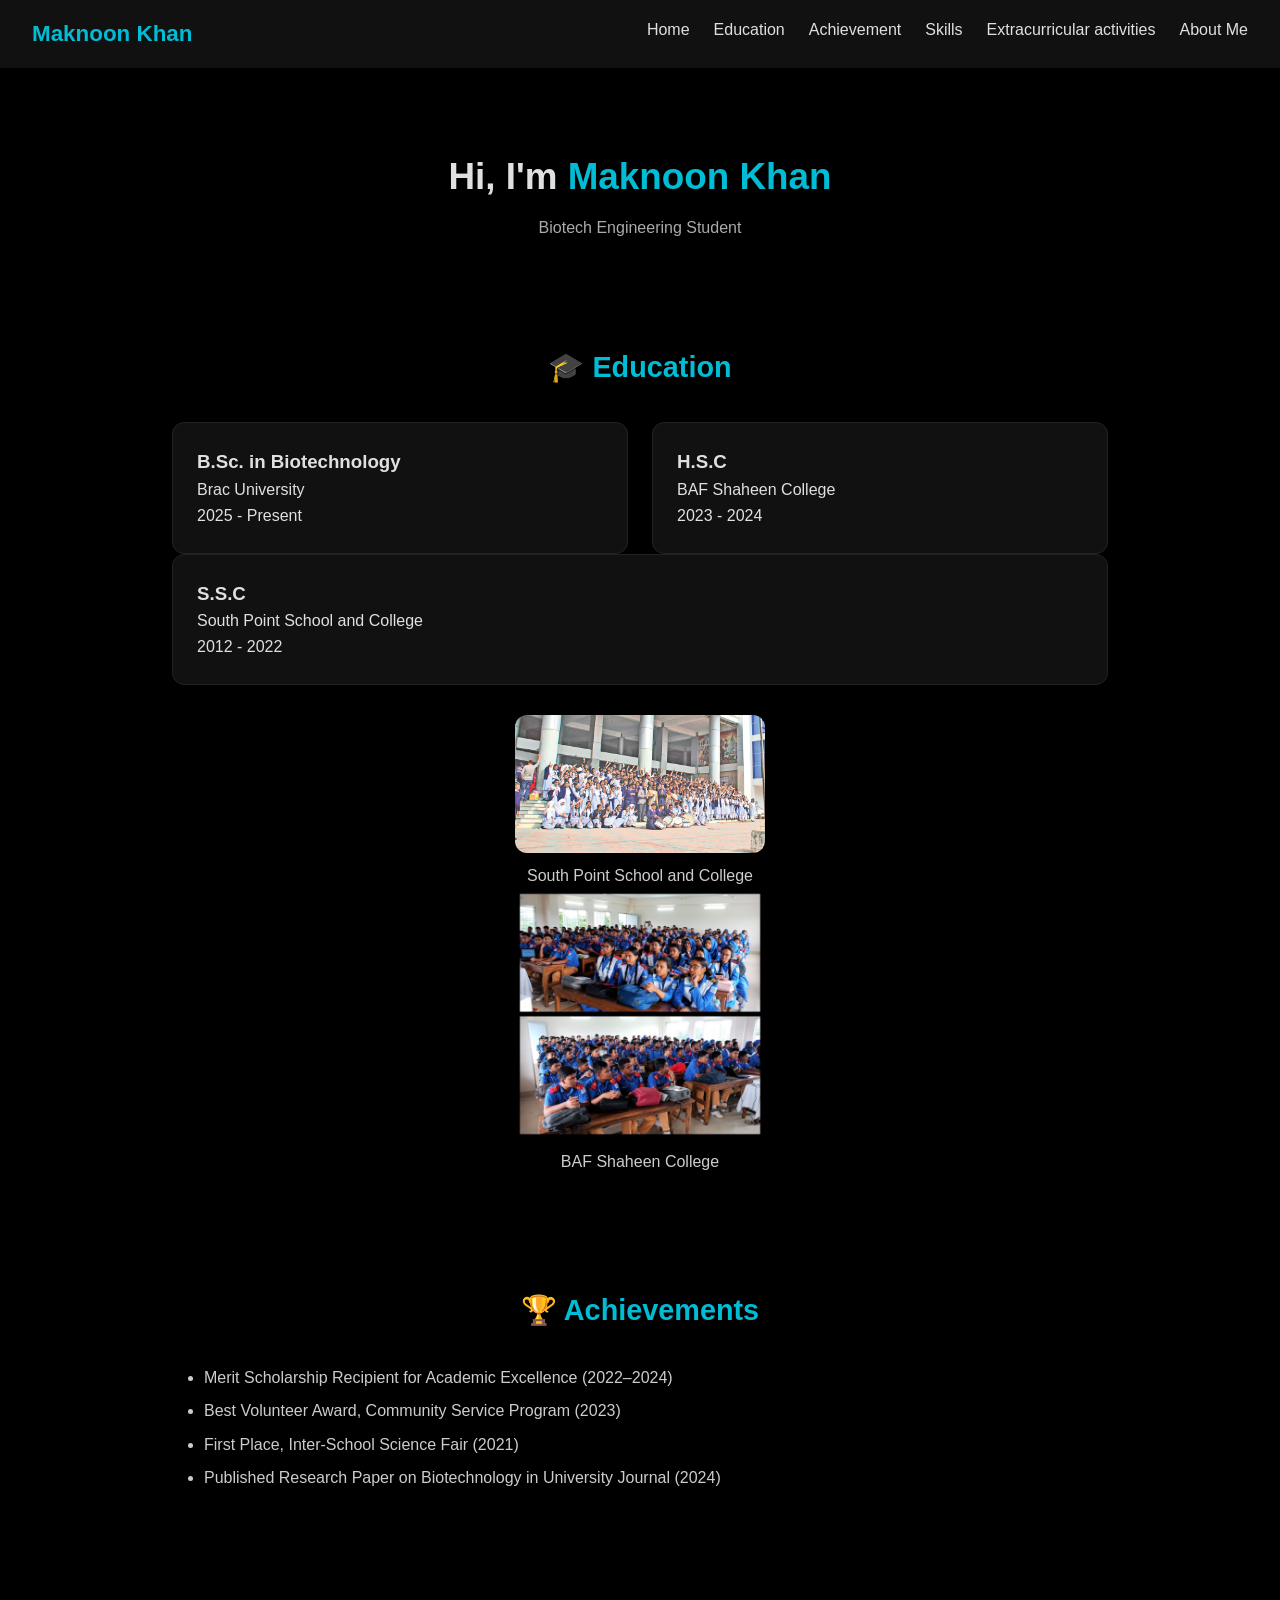
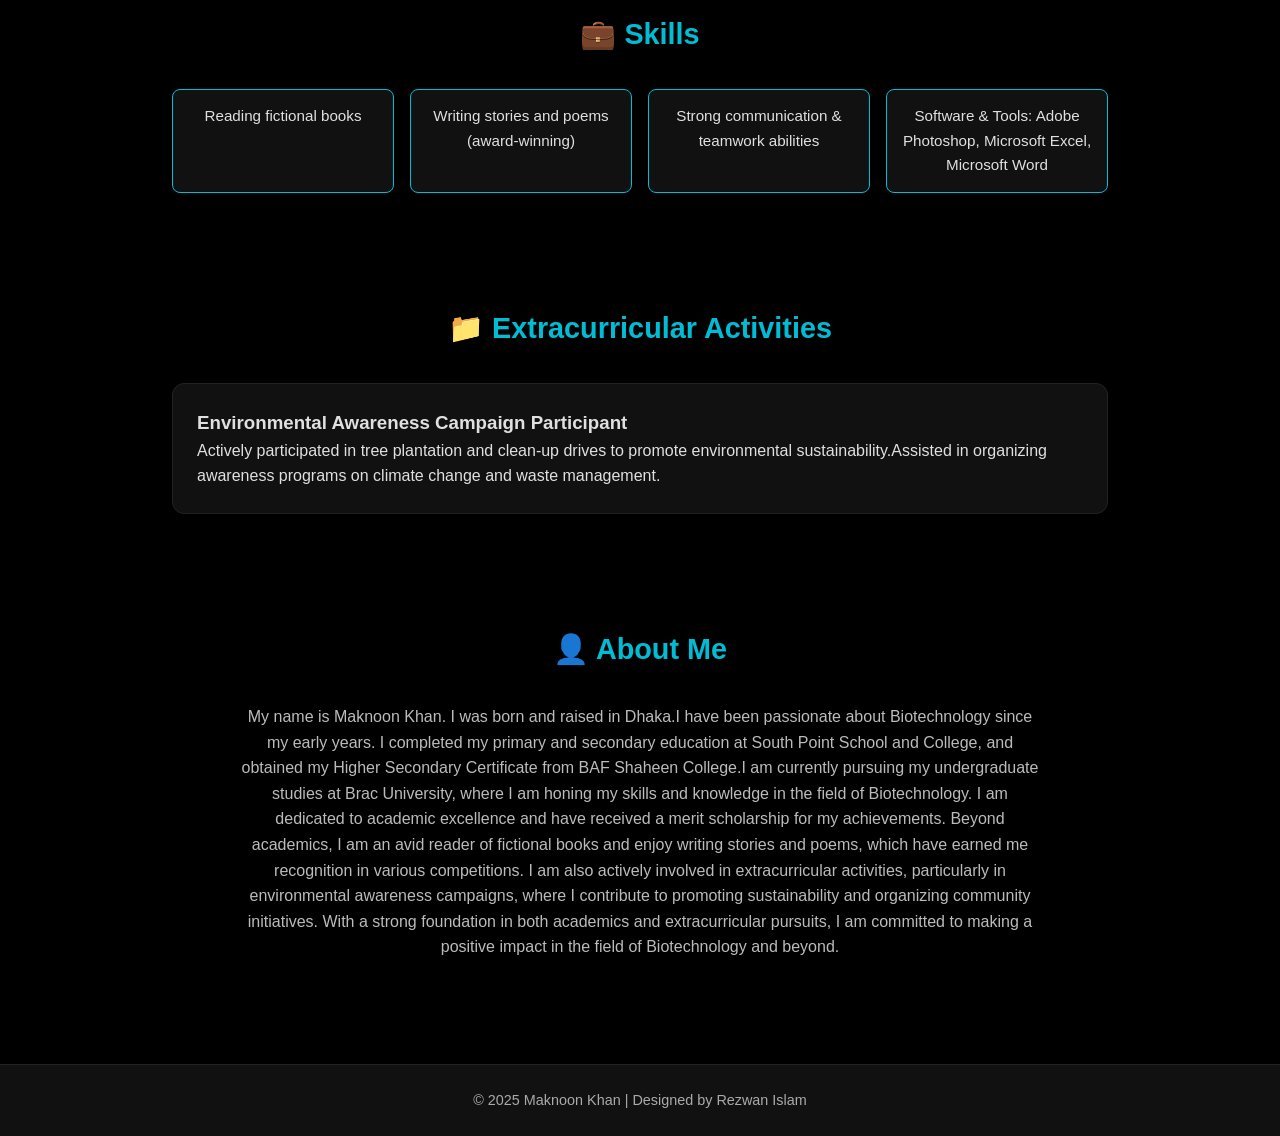
<file: index.html>
<html lang="en">
<head>
  <meta charset="UTF-8" />
  <meta name="viewport" content="width=device-width, initial-scale=1.0" />
  <title>Maknoon Khan - Portfolio</title>
  <link rel="stylesheet" href="style200.css" />
</head>
<body>
  <nav>
    <div class="logo">Maknoon Khan</div>
    <ul class="nav-links">
      <li><a href="#home">Home</a></li>
      <li><a href="#education">Education</a></li>
      <li><a href="#achievement">Achievement</a></li>
      <li><a href="#skills">Skills</a></li>
      <li><a href="#extracurricular activities">Extracurricular activities</a></li>
      <li><a href="#about">About Me</a></li>
    </ul>
  </nav>

  <section id="home" class="hero">

    <h1>Hi, I'm <span>Maknoon Khan</span></h1>
    <p>Biotech Engineering Student</p>
  </section>

  <section id="education" class="section">
    <h2>🎓 Education</h2>
    <div class="cards">
      <div class="card">
        <h3>B.Sc. in Biotechnology</h3>
        <p>Brac University</p>
        <p>2025 - Present</p>
      </div>
      <div class="card">
        <h3>H.S.C</h3>
        <p>BAF Shaheen College</p>
        <p>2023 - 2024</p>
      </div>
    </div>
    <div class="card">
        <h3>S.S.C</h3>
        <p>South Point School and College</p>
        <p> 2012 - 2022</p>
      </div>
    </div>
    <div class="edu-pics">
      <div class="pic-card">
        <img src="observerbd.com_1578768567.jpg" alt="South Point School and College" />
        <p>South Point School and College</p>
      </div>
    </div>
    <div class="pic-card">
      <img src="shaheen3.jpg" alt="BAF Shaheen College" />
      <p>BAF Shaheen College</p>
    </div>
  </section>

  <section id="achievement" class="section">
    <h2>🏆 Achievements</h2>
    <ul>
      <li>Merit Scholarship Recipient for Academic Excellence (2022–2024)</li>
      <li>Best Volunteer Award, Community Service Program (2023)</li>
      <li>First Place, Inter-School Science Fair (2021)</li>
      <li>Published Research Paper on Biotechnology in University Journal (2024)</li>
    </ul>
  </section>

  <section id="skills" class="section">
    <h2>💼 Skills</h2>
    <div class="skills-grid">
      <div class="skill">Reading fictional books</div>
      <div class="skill">Writing stories and poems (award-winning)
</div>
      <div class="skill">Strong communication & teamwork abilities</div>
      <div class="skill">Software & Tools: Adobe Photoshop, Microsoft Excel, Microsoft Word
</div>
    </div>
  </section>

  <section id="Extracurricular Activities" class="section">
    <h2>📁 Extracurricular Activities</h2>
    <div class="cards">
      <div class="card">
        <h3>Environmental Awareness Campaign Participant</h3>
        <p>Actively participated in tree plantation and clean-up drives to promote environmental sustainability.Assisted in organizing awareness programs on climate change and waste management.</p>
      </div>
    </div>
  </section>

  <section id="about" class="section">
    <h2>👤 About Me</h2>
    <p>
      My name is Maknoon Khan. I was born and raised in Dhaka.I have been passionate about Biotechnology since my early years. I completed my primary and secondary education at South Point School and College, and obtained my Higher Secondary Certificate from BAF Shaheen College.I am currently pursuing my undergraduate studies at Brac University, where I am honing my skills and knowledge in the field of Biotechnology. I am dedicated to academic excellence and have received a merit scholarship for my achievements. Beyond academics, I am an avid reader of fictional books and enjoy writing stories and poems, which have earned me recognition in various competitions. I am also actively involved in extracurricular activities, particularly in environmental awareness campaigns, where I contribute to promoting sustainability and organizing community initiatives. With a strong foundation in both academics and extracurricular pursuits, I am committed to making a positive impact in the field of Biotechnology and beyond.
    </p>
  </section>

  <footer>
    <p>© 2025 Maknoon Khan | Designed by Rezwan Islam</p>
  </footer>
</body>
</html>
</file>
<file: style200.css>
* {
  margin: 0;
  padding: 0;
  box-sizing: border-box;
  font-family: "Poppins", sans-serif;
  scroll-behavior: smooth;
}

/* ===== Base Theme ===== */
body {
  background-color: #000;
  color: #e0e0e0;
  line-height: 1.6;
}

/* ===== Navbar ===== */
nav {
  background-color: #111;
  display: flex;
  justify-content: space-between;
  align-items: center;
  padding: 1rem 2rem;
  position: sticky;
  top: 0;
  z-index: 100;
  box-shadow: 0 2px 10px rgba(0, 0, 0, 0.6);
}

.logo {
  font-size: 1.4rem;
  font-weight: 600;
  color: #00bcd4;
}

.nav-links {
  list-style: none;
  display: flex;
  gap: 1.5rem;
}

.nav-links a {
  color: #e0e0e0;
  text-decoration: none;
  font-weight: 500;
  transition: color 0.3s ease;
}

.nav-links a:hover {
  color: #00bcd4;
}

/* ===== Hero Section ===== */
.hero {
  text-align: center;
  padding: 5rem 2rem 3rem;
}

.profile-pic {
  width: 180px;
  height: 180px;
  border-radius: 50%;
  border: 3px solid #00bcd4;
  object-fit: cover;
  filter: brightness(1.15) contrast(1.1);
  transition: all 0.3s ease;
  margin-bottom: 1rem;
}

.profile-pic:hover {
  filter: brightness(1.25) contrast(1.2) saturate(1.1);
  box-shadow: 0 0 25px #00bcd4;
}

.hero h1 {
  font-size: 2.3rem;
  margin-bottom: 0.5rem;
}

.hero span {
  color: #00bcd4;
}

.hero p {
  color: #aaa;
  max-width: 700px;
  margin: 0.5rem auto 0;
  font-size: 1rem;
}

/* ===== Section Layout ===== */
.section {
  padding: 3.5rem 2rem;
  max-width: 1000px;
  margin: 0 auto;
}

.section h2 {
  text-align: center;
  color: #00bcd4;
  margin-bottom: 2rem;
  font-size: 1.8rem;
}

/* ===== Cards (Education, Projects) ===== */
.cards {
  display: grid;
  grid-template-columns: repeat(auto-fit, minmax(260px, 1fr));
  gap: 1.5rem;
}

.card {
  background-color: #111;
  border-radius: 12px;
  padding: 1.5rem;
  transition: all 0.3s ease;
  border: 1px solid #222;
}

.card:hover {
  transform: translateY(-5px);
  box-shadow: 0 0 20px rgba(0, 188, 212, 0.4);
  border-color: #00bcd4;
}

/* ===== Achievements ===== */
ul {
  list-style: disc;
  margin-left: 2rem;
  color: #ccc;
}

li {
  margin-bottom: 0.5rem;
}

/* ===== Skills Section ===== */
.skills-grid {
  display: grid;
  grid-template-columns: repeat(auto-fit, minmax(180px, 1fr));
  gap: 1rem;
  text-align: center;
}

.skill {
  background-color: #111;
  border: 1px solid #00bcd4;
  padding: 0.9rem;
  border-radius: 8px;
  transition: all 0.3s ease;
  font-size: 0.95rem;
}

.skill:hover {
  background-color: #00bcd4;
  color: #000;
  transform: scale(1.05);
}

/* ===== About Me ===== */
#about p {
  text-align: center;
  max-width: 800px;
  margin: 0 auto;
  color: #bbb;
  font-size: 1rem;
}

/* ===== Footer ===== */
footer {
  background-color: #111;
  text-align: center;
  padding: 1.5rem 1rem;
  color: #aaa;
  margin-top: 3rem;
  font-size: 0.9rem;
  border-top: 1px solid #222;
}

footer a {
  color: #00bcd4;
  text-decoration: none;
  margin: 0 0.3rem;
}

footer a:hover {
  text-decoration: underline;
}
.edu-pics {
  display: flex;
  justify-content: center;
  gap: 40px;
  margin-top: 30px;
}

.pic-card {
  text-align: center;
}

.pic-card img {
  width: 250px;
  height: auto;
  border-radius: 12px;
  box-shadow: 0 4px 12px rgba(0, 0, 0, 0.5);
  transition: transform 0.3s;
}

.pic-card img:hover {
  transform: scale(1.05);
}

.pic-card p {
  margin-top: 10px;
  font-size: 16px;
  color: #ccc; /* light color for dark mode */
}
.activities-img {
  width: 100%;
  max-width: 200px; /* smaller size */
  height: auto;
  border-radius: 12px;
  margin: 15px auto 0 auto; /* centers the image */
  box-shadow: 0 4px 12px rgba(0, 0, 0, 0.5);
  transition: transform 0.3s;
}

.activities-img:hover {
  transform: scale(1.05);
}
</file>
